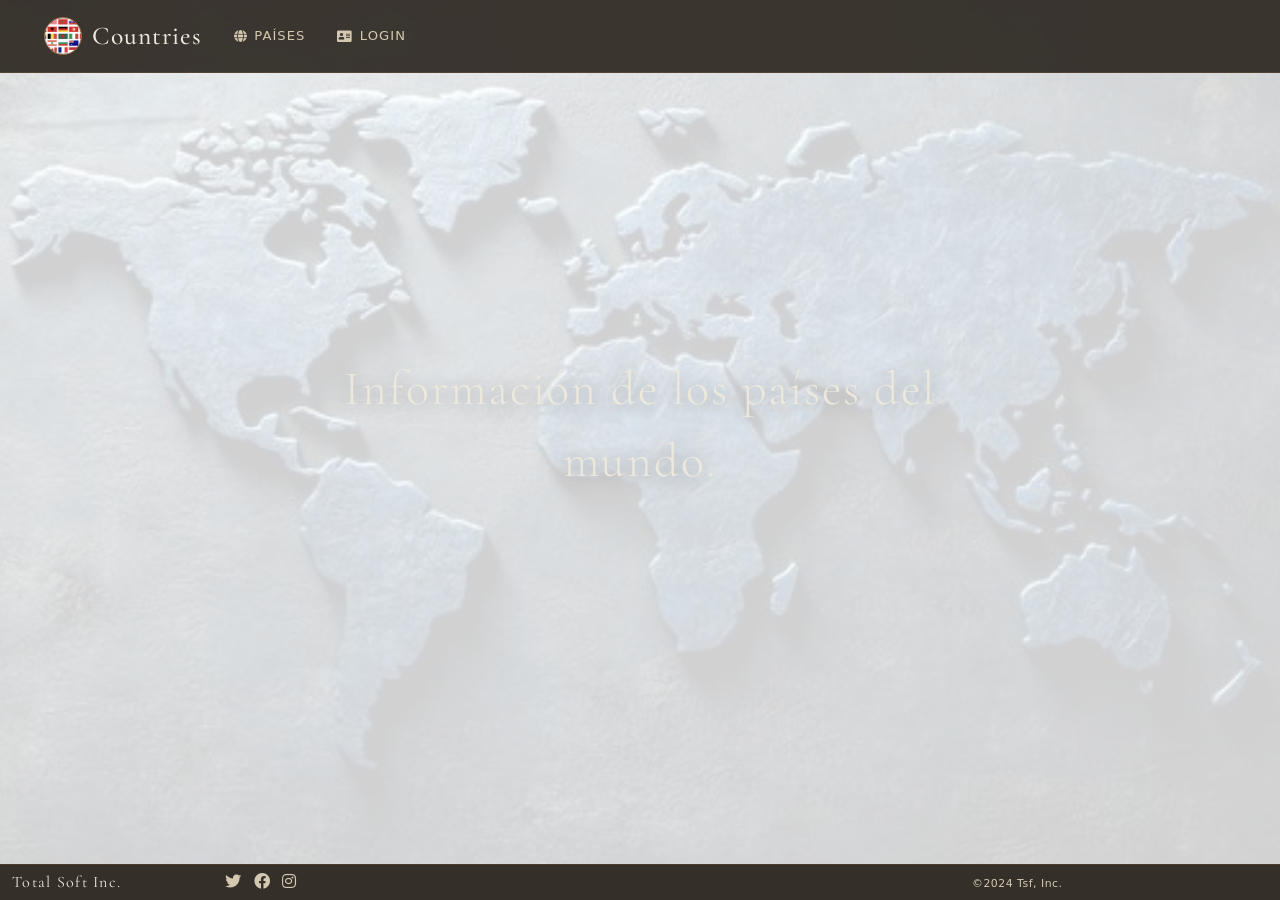
<file: FrontEnd/index.html>
<!DOCTYPE html>
<html lang="es">
<head>
    <meta charset="UTF-8">
    <meta name="viewport" content="width=device-width, initial-scale=1.0">
    <title>Countries</title>

    <link rel="stylesheet" href="css/style.css">
    <link rel="stylesheet" href="https://use.fontawesome.com/releases/v5.0.12/css/all.css">
    <link href="https://cdn.jsdelivr.net/npm/bootstrap@5.2.3/dist/css/bootstrap.min.css"
          rel="stylesheet"
          integrity="sha384-rbsA2VBKQhggwzxH7pPCaAqO46MgnOM80zW1RWuH61DGLwZJEdK2Kadq2F9CUG65"
          crossorigin="anonymous">

    <script src="js/index.js"></script>
    <script src="js/countries.js"></script>
    <script src="js/app.js"></script>
</head>
<body>
<div id="root"></div>

<script src="https://cdn.jsdelivr.net/npm/bootstrap@5.2.3/dist/js/bootstrap.bundle.min.js"
        integrity="sha384-kenU1KFdBIe4zVF0s0G1M5b4hcpxyD9F7jL+jjXkk+Q2h455rYXK/7HAuoJl+0I4"
        crossorigin="anonymous"></script>
</body>
</html>
</file>
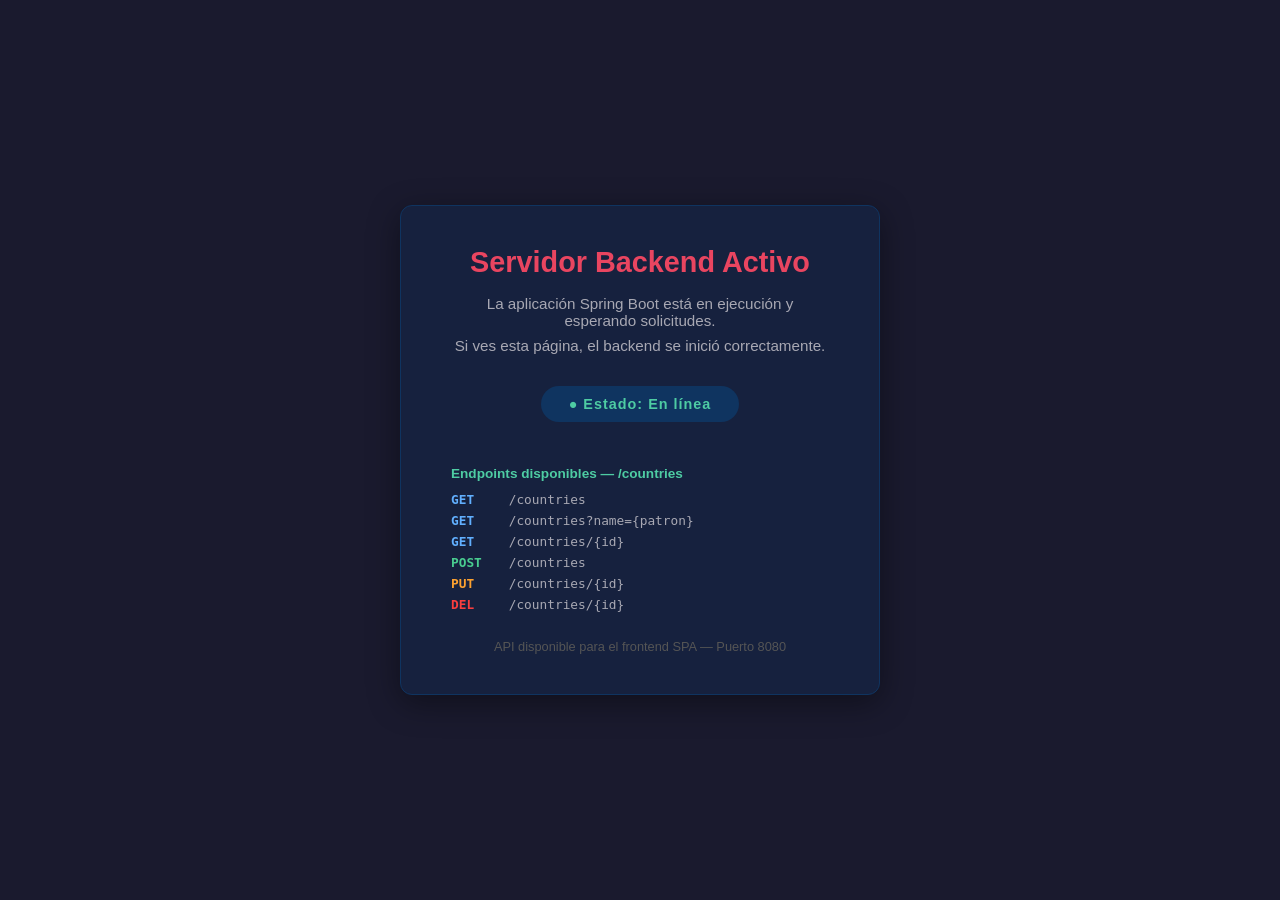
<file: BackEnd/target/classes/static/index.html>
<!DOCTYPE html>
<html lang="es">
<head>
    <meta charset="UTF-8" />
    <meta name="viewport" content="width=device-width, initial-scale=1.0" />
    <title>Backend activo</title>
    <style>
        * { box-sizing: border-box; margin: 0; padding: 0; }
        body {
            font-family: 'Segoe UI', sans-serif;
            background: #1a1a2e;
            display: flex;
            justify-content: center;
            align-items: center;
            min-height: 100vh;
            color: #eee;
        }
        .card {
            background: #16213e;
            border: 1px solid #0f3460;
            border-radius: 12px;
            padding: 40px 50px;
            text-align: center;
            max-width: 480px;
            box-shadow: 0 8px 32px rgba(0,0,0,0.4);
        }
        h1 { font-size: 1.8rem; margin-bottom: 16px; color: #e94560; }
        p  { margin: 8px 0; font-size: 0.95rem; color: #a8a8b3; }
        .status {
            margin: 24px auto;
            display: inline-block;
            background: #0f3460;
            color: #4ecca3;
            font-weight: bold;
            padding: 10px 28px;
            border-radius: 20px;
            font-size: 0.9rem;
            letter-spacing: 1px;
        }
        .footer {
            margin-top: 24px;
            font-size: 0.8rem;
            color: #555;
        }
        .endpoints { text-align: left; margin-top: 20px; }
        .endpoints h3 { font-size: 0.85rem; color: #4ecca3; margin-bottom: 8px; }
        .endpoints ul { list-style: none; }
        .endpoints li {
            font-size: 0.8rem;
            color: #a8a8b3;
            padding: 3px 0;
            font-family: monospace;
        }
        .method { display: inline-block; width: 50px; font-weight: bold; }
        .get    { color: #61affe; }
        .post   { color: #49cc90; }
        .put    { color: #fca130; }
        .delete { color: #f93e3e; }
    </style>
</head>
<body>
<main class="card">
    <h1> Servidor Backend Activo</h1>
    <p>La aplicación Spring Boot está en ejecución y esperando solicitudes.</p>
    <p>Si ves esta página, el backend se inició correctamente.</p>

    <div class="status">● Estado: En línea</div>

    <div class="endpoints">
        <h3>Endpoints disponibles — /countries</h3>
        <ul>
            <li><span class="method get">GET</span> /countries</li>
            <li><span class="method get">GET</span> /countries?name={patron}</li>
            <li><span class="method get">GET</span> /countries/{id}</li>
            <li><span class="method post">POST</span> /countries</li>
            <li><span class="method put">PUT</span> /countries/{id}</li>
            <li><span class="method delete">DEL</span> /countries/{id}</li>
        </ul>
    </div>

    <div class="footer">API disponible para el frontend SPA — Puerto 8080</div>
</main>
</body>
</html>
</file>
<file: FrontEnd/css/style.css>
@import url('https://fonts.googleapis.com/css2?family=Cormorant+Garamond:wght@300;400;500;600&family=DM+Sans:wght@300;400;500&display=swap');

:root {
    --cream:     #f5f0e8;
    --warm-100:  #ede8dc;
    --warm-200:  #d4c9b0;
    --warm-300:  #b8a98a;
    --copper:    #9b6e45;
    --copper-dk: #7a5435;
    --charcoal:  #2c2620;
    --charcoal2: #3d342c;
    --text-main: #2c2620;
    --text-mute: #8a7d6e;
    --white:     #ffffff;
    --shadow:    0 4px 24px rgba(44,38,32,0.10);
    --shadow-lg: 0 8px 48px rgba(44,38,32,0.18);
    --radius:    12px;
    --radius-sm: 6px;
    --trans:     all 0.25s cubic-bezier(0.4,0,0.2,1);
}

*, *::before, *::after { box-sizing: border-box; margin: 0; padding: 0; }

html, body {
    height: 100%;
    font-family: 'DM Sans', sans-serif;
    font-weight: 300;
    color: var(--text-main);
    background: var(--charcoal);
    overflow-x: hidden;
}

body::before {
    content: '';
    position: fixed;
    inset: 0;
    background: url('../images/imag.jpg') center/cover no-repeat;
    opacity: 0.18;
    z-index: 0;
    pointer-events: none;
}

#root {
    position: relative;
    z-index: 1;
    min-height: 100vh;
    display: flex;
    flex-direction: column;
}

#app > #menu.navbar {
    background: rgba(44,38,32,0.92) !important;
    backdrop-filter: blur(12px);
    border-bottom: 1px solid rgba(155,110,69,0.25);
    padding: 0.75rem 2rem !important;
}

#app > #menu .navbar-brand {
    font-family: 'Cormorant Garamond', serif;
    font-size: 1.6rem;
    font-weight: 500;
    color: var(--warm-100) !important;
    letter-spacing: 0.04em;
    display: flex;
    align-items: center;
    gap: 0.6rem;
}

.logo {
    width: 38px;
    height: 38px;
    object-fit: cover;
    border: 1.5px solid var(--copper);
}

#app > #menu .nav-link {
    color: var(--warm-200) !important;
    font-size: 0.82rem;
    font-weight: 400;
    letter-spacing: 0.08em;
    text-transform: uppercase;
    padding: 0.4rem 1rem !important;
    border-radius: var(--radius-sm);
    transition: var(--trans);
    display: flex;
    align-items: center;
    gap: 0.4rem;
}

#app > #menu .nav-link:hover {
    color: var(--cream) !important;
    background: rgba(155,110,69,0.18);
}

#bodyFiller {
    display: flex;
    flex-direction: column;
    align-items: center;
    justify-content: center;
    min-height: 80vh;
    text-align: center;
    padding: 4rem 2rem;
}

#bodyFiller p {
    font-family: 'Cormorant Garamond', serif;
    font-size: clamp(1.8rem, 4vw, 3rem);
    font-weight: 300;
    color: var(--warm-100);
    letter-spacing: 0.04em;
    max-width: 600px;
    line-height: 1.5;
    text-shadow: 0 2px 20px rgba(0,0,0,0.4);
}

#bodyFiller img.filler {
    display: none; /* replaced by background */
}

#countries #list {
    padding: 2rem 1rem 6rem;
    animation: fadeUp 0.5s ease both;
}

@keyframes fadeUp {
    from { opacity:0; transform:translateY(20px); }
    to   { opacity:1; transform:translateY(0); }
}

#countries #list .card {
    background: rgba(245,240,232,0.96) !important;
    border: none !important;
    border-radius: var(--radius) !important;
    box-shadow: var(--shadow-lg) !important;
    overflow: hidden;
}

#countries #list .card-title {
    font-family: 'Cormorant Garamond', serif;
    font-size: 2rem;
    font-weight: 500;
    color: var(--charcoal);
    letter-spacing: 0.05em;
    padding: 1.5rem 0 0.5rem;
}

#countries #list .input-group {
    border-radius: var(--radius-sm);
    overflow: hidden;
}

#countries #list .input-group-text {
    background: var(--warm-200);
    border: 1px solid var(--warm-200);
    color: var(--charcoal);
    font-size: 0.8rem;
    font-weight: 500;
    letter-spacing: 0.06em;
    text-transform: uppercase;
}

#countries #list input.form-control {
    background: var(--white);
    border: 1px solid var(--warm-200);
    border-left: none;
    color: var(--text-main);
    font-family: 'DM Sans', sans-serif;
    font-size: 0.9rem;
    transition: var(--trans);
}

#countries #list input.form-control:focus {
    box-shadow: 0 0 0 3px rgba(155,110,69,0.15);
    border-color: var(--copper);
    outline: none;
}

.btn-primary, #search, #create {
    background: var(--copper) !important;
    border-color: var(--copper) !important;
    color: var(--white) !important;
    font-size: 0.8rem;
    font-weight: 500;
    letter-spacing: 0.08em;
    text-transform: uppercase;
    padding: 0.5rem 1.2rem;
    border-radius: var(--radius-sm) !important;
    transition: var(--trans);
}

.btn-primary:hover, #search:hover, #create:hover {
    background: var(--copper-dk) !important;
    border-color: var(--copper-dk) !important;
    transform: translateY(-1px);
    box-shadow: 0 4px 12px rgba(155,110,69,0.35);
}

.btn-warning {
    background: transparent !important;
    border: 1px solid var(--copper) !important;
    color: var(--copper) !important;
    font-size: 0.72rem;
    font-weight: 500;
    letter-spacing: 0.06em;
    text-transform: uppercase;
    padding: 0.3rem 0.75rem;
    border-radius: var(--radius-sm) !important;
    transition: var(--trans);
}

.btn-warning:hover {
    background: var(--copper) !important;
    color: var(--white) !important;
}

.btn-danger {
    background: transparent !important;
    border: 1px solid #c0392b !important;
    color: #c0392b !important;
    font-size: 0.72rem;
    font-weight: 500;
    letter-spacing: 0.06em;
    text-transform: uppercase;
    padding: 0.3rem 0.75rem;
    border-radius: var(--radius-sm) !important;
    transition: var(--trans);
}

.btn-danger:hover {
    background: #c0392b !important;
    color: var(--white) !important;
}

.table {
    font-size: 0.88rem;
    color: var(--text-main);
}

.table thead tr {
    border-bottom: 2px solid var(--warm-200);
}

.table thead th {
    font-family: 'DM Sans', sans-serif;
    font-size: 0.72rem;
    font-weight: 500;
    letter-spacing: 0.1em;
    text-transform: uppercase;
    color: var(--text-mute);
    padding: 0.75rem 1rem;
    border: none;
    background: transparent;
}

.table tbody tr {
    border-bottom: 1px solid var(--warm-100);
    transition: var(--trans);
}

.table tbody tr:hover {
    background: var(--warm-100) !important;
}

.table tbody td {
    padding: 0.75rem 1rem;
    border: none;
    vertical-align: middle;
}

img.flag {
    width: 56px;
    height: 36px;
    object-fit: cover;
    border-radius: 3px;
    box-shadow: 0 2px 8px rgba(0,0,0,0.15);
}

.modal-content {
    background: var(--cream) !important;
    border: none !important;
    border-radius: var(--radius) !important;
    box-shadow: var(--shadow-lg) !important;
    overflow: hidden;
}

.modal-header {
    background: var(--charcoal) !important;
    border-bottom: none !important;
    padding: 1rem 1.5rem !important;
}

.modal-header span {
    font-family: 'Cormorant Garamond', serif;
    font-size: 1.2rem;
    font-weight: 500;
    color: var(--warm-100) !important;
    letter-spacing: 0.06em;
}

.modal-header .btn-close {
    filter: invert(1);
    opacity: 0.7;
}

.modal-body {
    padding: 1.5rem !important;
}

.modal-body .input-group {
    margin-bottom: 0.75rem !important;
}

.modal-body .input-group-text {
    background: var(--warm-200);
    border: 1px solid var(--warm-200);
    color: var(--charcoal);
    font-size: 0.75rem;
    font-weight: 500;
    letter-spacing: 0.06em;
    text-transform: uppercase;
    min-width: 90px;
}

.modal-body input.form-control {
    background: var(--white);
    border: 1px solid var(--warm-200);
    color: var(--text-main);
    font-family: 'DM Sans', sans-serif;
    font-size: 0.88rem;
}

.modal-body input.form-control:focus {
    box-shadow: 0 0 0 3px rgba(155,110,69,0.15);
    border-color: var(--copper);
    outline: none;
}

.modal-footer {
    background: var(--warm-100) !important;
    border-top: 1px solid var(--warm-200) !important;
    padding: 1rem 1.5rem !important;
}

#footer {
    background: rgba(44,38,32,0.95) !important;
    backdrop-filter: blur(12px);
    border-top: 1px solid rgba(155,110,69,0.2);
    font-size: 0.78rem;
    color: var(--warm-200) !important;
    letter-spacing: 0.04em;
}

#footer h5 {
    font-family: 'Cormorant Garamond', serif;
    font-size: 1rem;
    font-weight: 400;
    letter-spacing: 0.08em;
    color: var(--warm-100);
    margin: 0;
}

#footer h4 {
    font-size: 1rem;
    margin: 0;
    display: flex;
    align-items: center;
    gap: 0.75rem;
}

#footer h4 i {
    color: var(--warm-200);
    transition: var(--trans);
}

#footer h4 i:hover { color: var(--copper); }

::-webkit-scrollbar { width: 6px; }
::-webkit-scrollbar-track { background: var(--warm-100); }
::-webkit-scrollbar-thumb { background: var(--copper); border-radius: 3px; }
.modal {
    z-index: 9999 !important;
}

.modal-backdrop {
    z-index: 9998 !important;
}

#bodyFiller {
    z-index: 1;
    position: relative;
}
</file>
